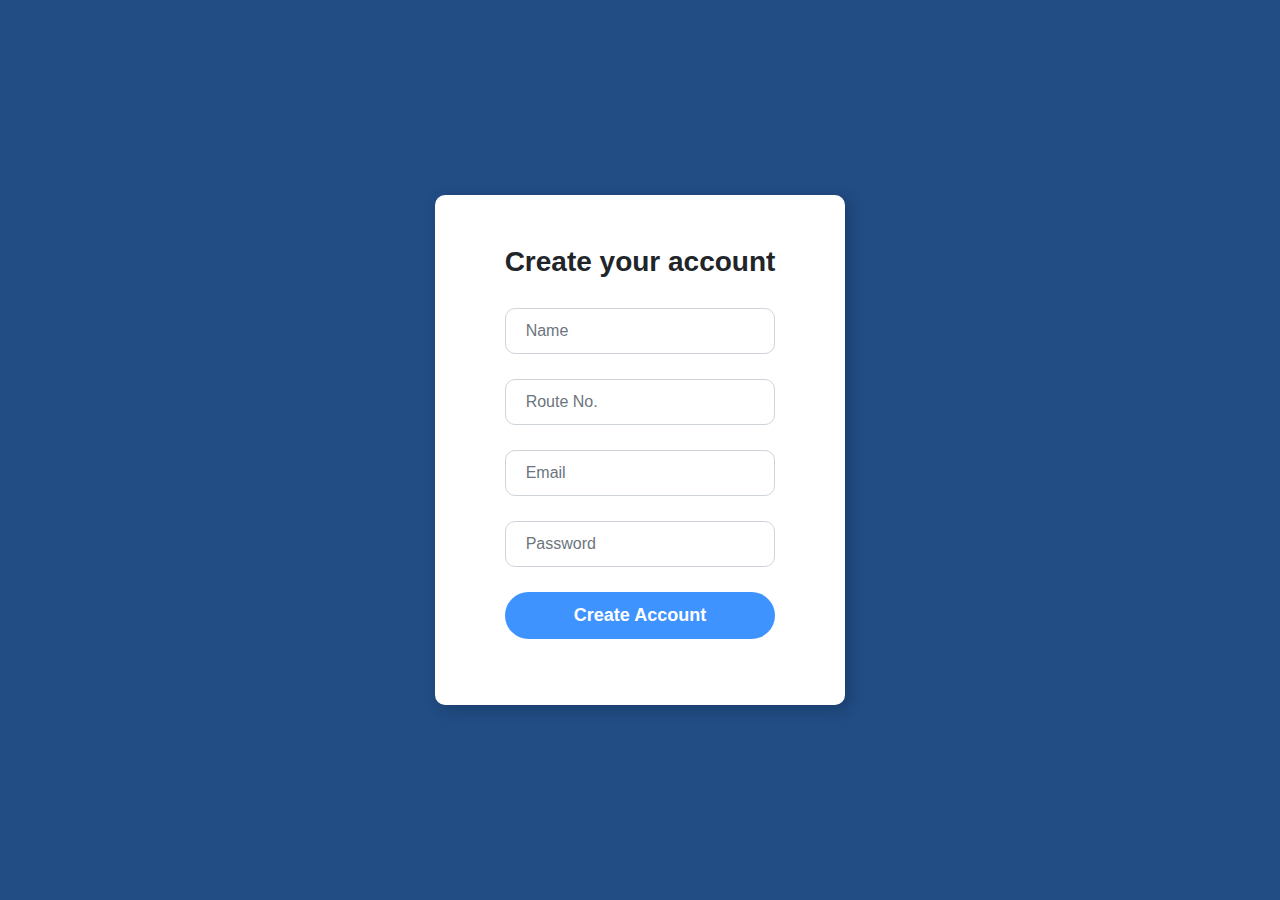
<file: form.html>
<!DOCTYPE html>
<html>

<head>
    <meta charset="utf-8">
    <meta name="viewport" content="width=device-width, initial-scale=1.0">
    <title>Form One</title>
    <link rel="stylesheet" href="https://maxcdn.bootstrapcdn.com/bootstrap/4.0.0/css/bootstrap.min.css">
    <link rel="stylesheet" href="https://cdnjs.cloudflare.com/ajax/libs/font-awesome/4.7.0/css/font-awesome.min.css">
    <link rel="stylesheet" href="style1.css">
</head>

<body>
    <div class="registration-form">
        <form id="formoid" method="post">
            <h3 class="text-center">Create your account</h3>
            
            <div class="form-group">
                <input class="form-control item" type="text" name="name" required="" maxlength="25" minlength="1" pattern="^[a-zA-Z ]*$" id="name" placeholder="Name">
            </div>
            <div class="form-group">
                    <input class="form-control item" type="text" name="routeno" required="" maxlength="5" minlength="4" pattern="^[0-9]*$" id="routeno" placeholder="Route No.">
            </div>
            <div class="form-group">
                <input class="form-control item" type="email" name="email" required="" id="email" placeholder="Email">
            </div>
            <div class="form-group">
                <input class="form-control item" type="password" name="password" required="" minlength="6" id="password" placeholder="Password">
            </div>
            <div class="form-group">
                <button class="btn btn-primary btn-block create-account" type="submit">Create Account</button>
            </div>
            
        </form>
    </div>
    <script src="https://code.jquery.com/jquery-3.2.1.min.js"></script>
    <script src="https://maxcdn.bootstrapcdn.com/bootstrap/4.0.0/js/bootstrap.min.js"></script>
</body>

</html>
</file>
<file: style1.css>
html {
  background-color:#214c84;
  background-blend-mode:overlay;
  display:flex;
  align-items:center;
  justify-content:center;
  background-repeat:no-repeat;
  background-size:cover;
  height:100%;
}

body {
  background-color:transparent;
}

.registration-form {
  padding:50px 0;
}

.registration-form form {
  max-width:800px;
  padding:50px 70px;
  border-radius:10px;
  box-shadow:4px 4px 15px rgba(0, 0, 0, 0.2);
  background-color:#fff;
}

.registration-form form h3 {
  font-weight:bold;
  margin-bottom:30px;
}

.registration-form .item {
  border-radius:10px;
  margin-bottom:25px;
  padding:10px 20px;
}

.registration-form .create-account {
  border-radius:30px;
  padding:10px 20px;
  font-size:18px;
  font-weight:bold;
  background-color:#3f93ff;
  border:none;
  color:white;
  margin-top:20px;
}

@media (max-width: 576px) {
  .registration-form form {
    padding:50px 20px;
  }
}
</file>
